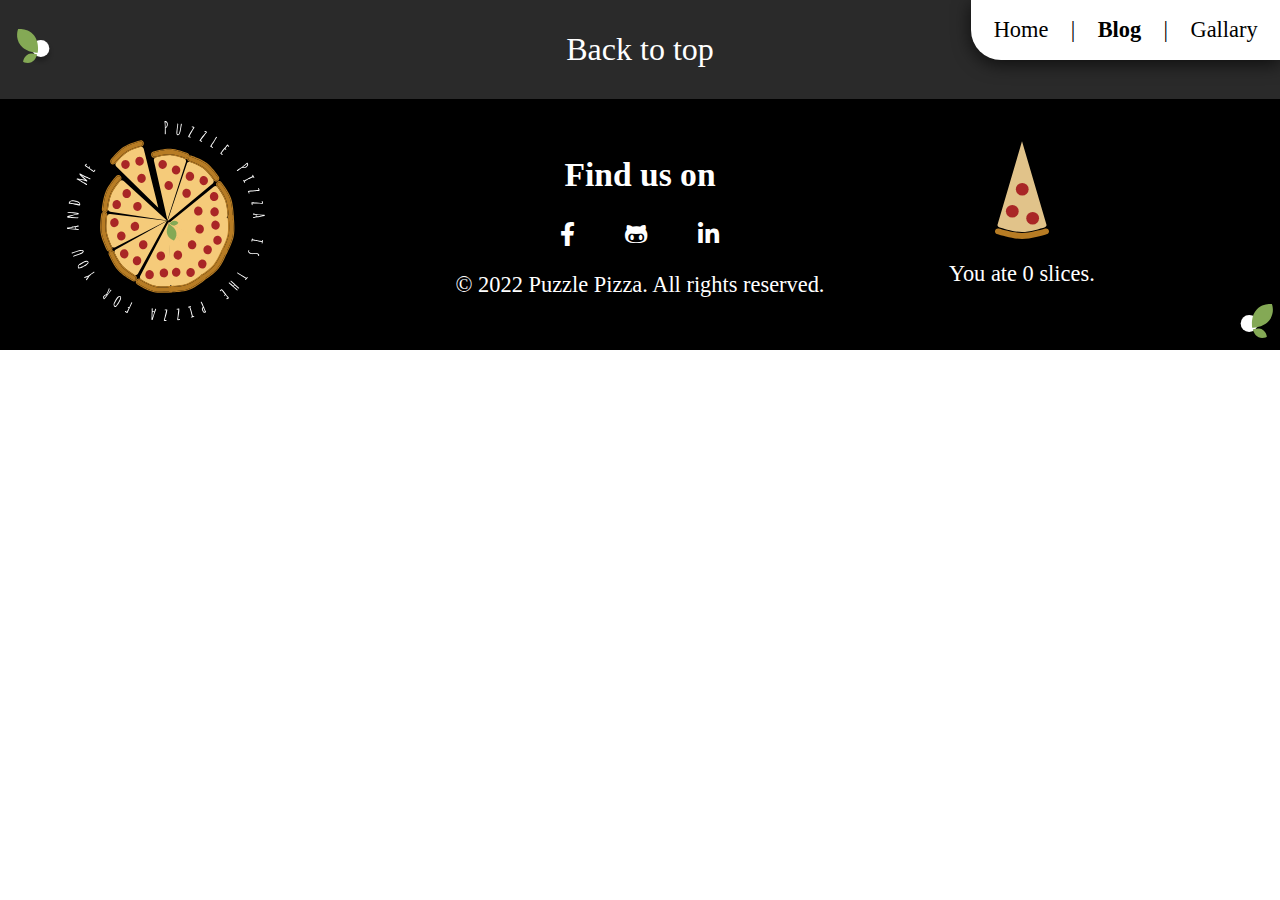
<file: pages/blog.html>
<!DOCTYPE html>
<html lang="en">
  <head>
    <meta charset="UTF-8" />
    <meta http-equiv="X-UA-Compatible" content="IE=edge" />
    <meta name="viewport" content="width=device-width, initial-scale=1.0" />
    <link rel="stylesheet" href="../styles/style.css" />
    <link rel="stylesheet" href="../styles/all.min.css" />
    <link href="https://vjs.zencdn.net/7.20.3/video-js.css" rel="stylesheet" />
    
    <title>Puzzle Pizza</title>
  </head>
  <body>
    <header>
      <ul>
        <li><a href="../"> Home </a></li>
        <li class="vspacer">|</li>
        <li class="selected-page"><a href="#"> Blog </a></li>
        <li class="vspacer">|</li>
        <li><a href="./gallary.html"> Gallary </a></li>
      </ul>
    </header>
    <section class="main">
      <div id="dib-posts"></div>
    </section>
    <a href="#">
      <section class="back-to-top">
        <h1>Back to top</h1>
      </section>
    </a>
    <footer>
      <div class="container1 container">
        <img src="../img/logo.svg" alt="" class="logo" />
      </div>
      <div class="container2 container">
        <h2>Find us on</h2>
        <div class="social flex-center">
          <a href="#" target="_blank">
            <i class="fab fa-facebook-f social-icon"></i>
          </a>
          <a href="#" target="_blank">
            <i class="fab fa-github-alt social-icon"></i>
          </a>
          <a href="#" target="_blank">
            <i class="fab fa-linkedin-in social-icon"></i>
          </a>
        </div>
        <div class="flex-center copyright-container">
          <p class="copyright">© 2022 Puzzle Pizza. All rights reserved.</p>
        </div>
      </div>
      <div class="container3 pizza-clicker-container container">
        <img class="pizza-clicker" id="pizza" src="../img/1.svg" alt="" />
        <p>You ate <span id="num">0</span> slices.</p>
      </div>
    </footer>
    <script src="https://io.dropinblog.com/embedjs/81e53dbf-1cb7-4dc5-a798-6795937ac284.js"></script>
  </body>
  <script src="../js/pizza.js"></script>
</html>
</file>
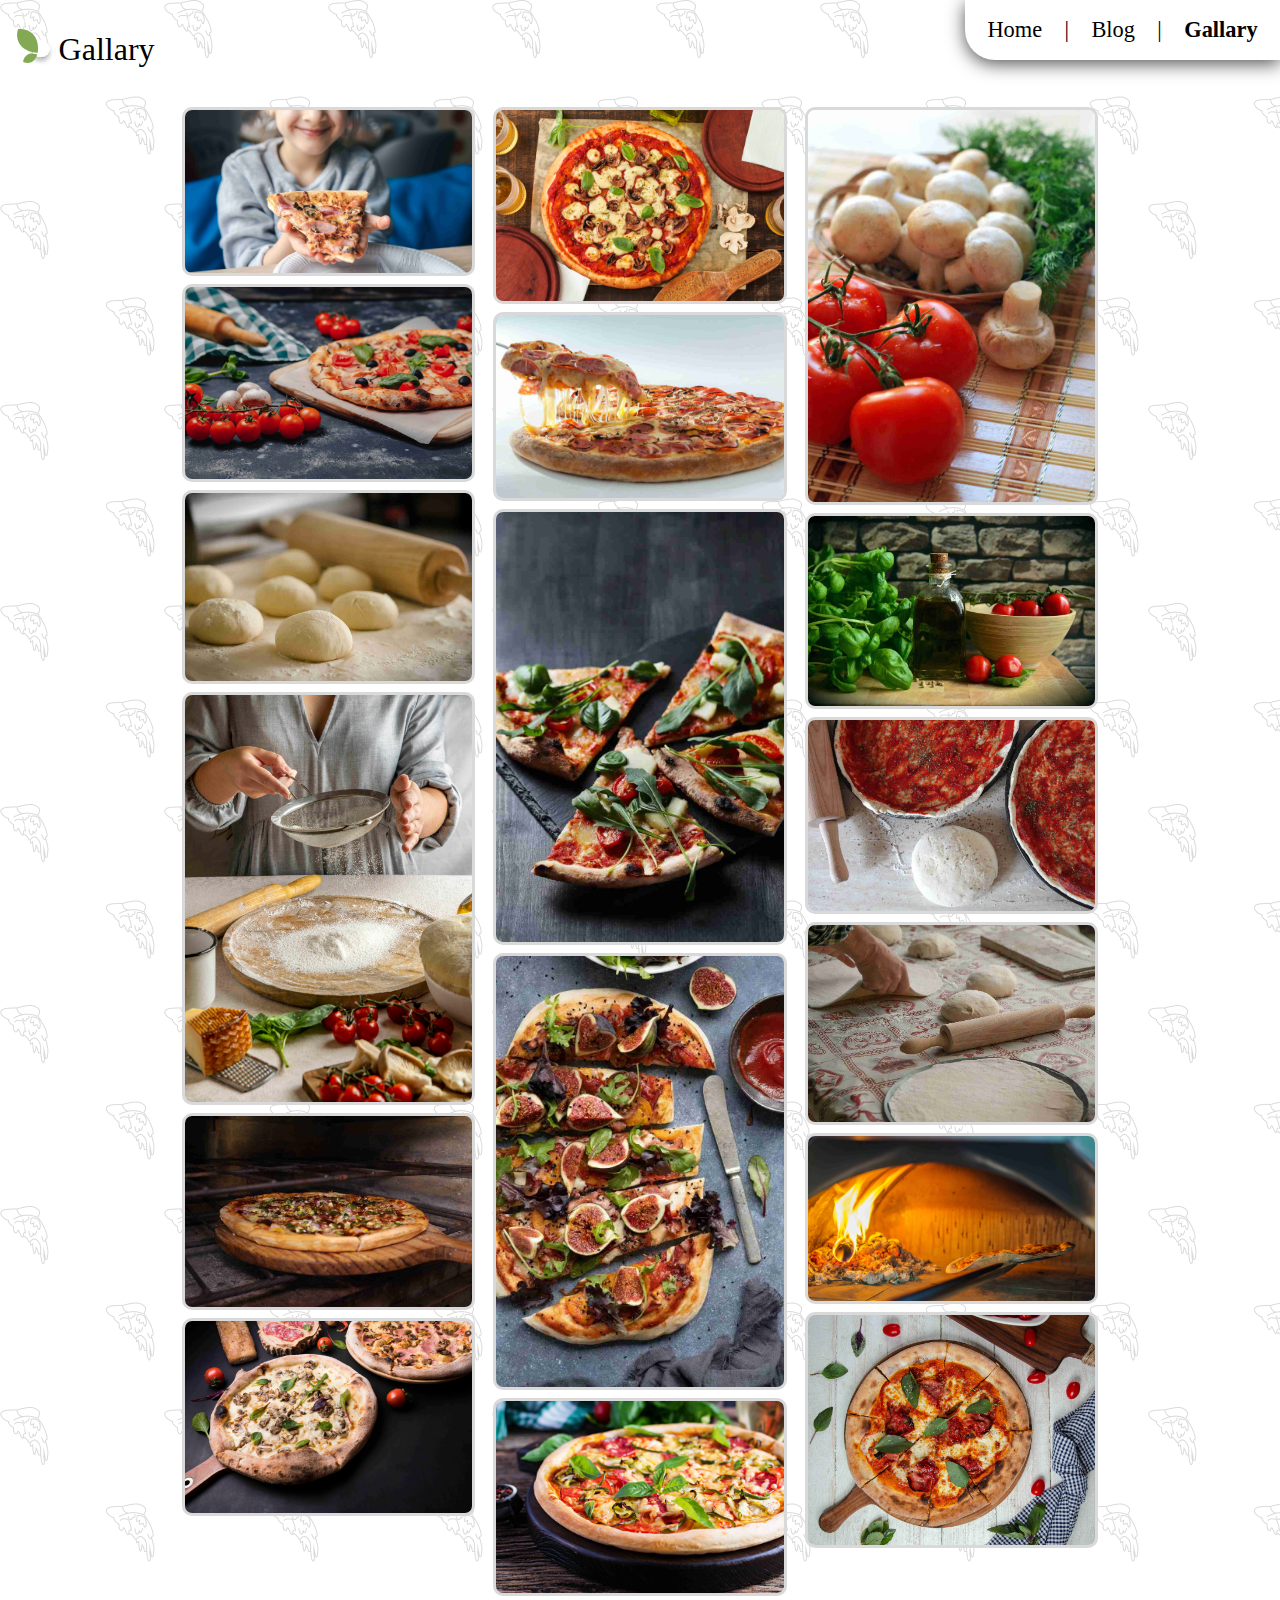
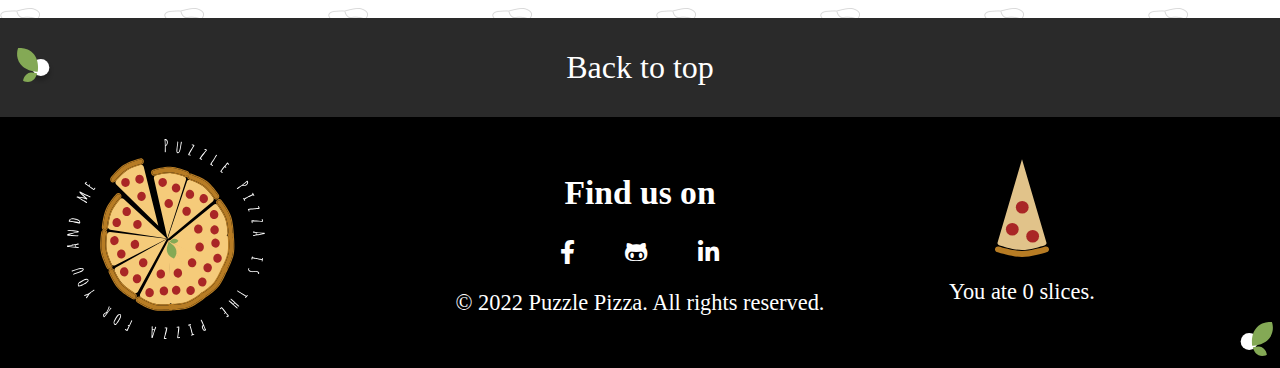
<file: pages/gallary.html>
<!DOCTYPE html>
<html lang="en">
  <head>
    <meta charset="UTF-8" />
    <meta http-equiv="X-UA-Compatible" content="IE=edge" />
    <meta name="viewport" content="width=device-width, initial-scale=1.0" />
    <link rel="stylesheet" href="../styles/style.css" />
    <link rel="stylesheet" href="../styles/all.min.css" />
    <link href="https://vjs.zencdn.net/7.20.3/video-js.css" rel="stylesheet" />
    <title>Puzzle Pizza</title>
  </head>
  <body>
    <header>
      <ul>
        <li><a href="../"> Home </a></li>
        <li class="vspacer">|</li>
        <li><a href="./blog.html"> Blog </a></li>
        <li class="vspacer">|</li>
        <li class="selected-page"><a href="#"> Gallary </a></li>
      </ul>
    </header>
    <section class="main">
      <h1>Gallary</h1>
      <div class="row">
        <div
          class="gallary-images"
          style="display: flex; flex-wrap: wrap; gap: 10px"
        >
          <div class="column">
            <img
              src="../img/gallary/0.jpg"
              alt="image related to pizza"
              class="gallary-image"
            />
            <img
              src="../img/gallary/2.jpg"
              alt="image related to pizza"
              class="gallary-image"
            />
            <img
              src="../img/gallary/3.jpg"
              alt="image related to pizza"
              class="gallary-image"
            />
            <img
              src="../img/gallary/4.jpg"
              alt="image related to pizza"
              class="gallary-image"
            />
            <img
              src="../img/gallary/5.jpg"
              alt="image related to pizza"
              class="gallary-image"
            />
            <img
              src="../img/gallary/6.jpg"
              alt="image related to pizza"
              class="gallary-image"
            />
          </div>
          <div class="column">
            <img
              src="../img/gallary/7.jpg"
              alt="image related to pizza"
              class="gallary-image"
            />
            <img
              src="../img/gallary/10.jpg"
              alt="image related to pizza"
              class="gallary-image"
            />
            <img
              src="../img/gallary/11.jpg"
              alt="image related to pizza"
              class="gallary-image"
            />
            <img
              src="../img/gallary/12.jpg"
              alt="image related to pizza"
              class="gallary-image"
            />
            <img
              src="../img/gallary/14.jpg"
              alt="image related to pizza"
              class="gallary-image"
            />
          </div>

          <div class="column">
            <img
              src="../img/gallary/15.jpg"
              alt="image related to pizza"
              class="gallary-image"
            />
            <img
              src="../img/gallary/16.jpg"
              alt="image related to pizza"
              class="gallary-image"
            />
            <img
              src="../img/gallary/17.jpg"
              alt="image related to pizza"
              class="gallary-image"
            />
            <img
              src="../img/gallary/18.jpg"
              alt="image related to pizza"
              class="gallary-image"
            />
            <img
              src="../img/gallary/19.jpg"
              alt="image related to pizza"
              class="gallary-image"
            />
            <img
              src="../img/gallary/20.jpg"
              alt="image related to pizza"
              class="gallary-image"
            />
          </div>
        </div>
      </div>
    </section>
    <a href="#">
      <section class="back-to-top">
        <h1>Back to top</h1>
      </section>
    </a>
    <footer>
      <div class="container1 container">
        <img src="../img/logo.svg" alt="" class="logo" />
      </div>
      <div class="container2 container">
        <h2>Find us on</h2>
        <div class="social flex-center">
          <a href="#" target="_blank">
            <i class="fab fa-facebook-f social-icon"></i>
          </a>
          <a href="#" target="_blank">
            <i class="fab fa-github-alt social-icon"></i>
          </a>
          <a href="#" target="_blank">
            <i class="fab fa-linkedin-in social-icon"></i>
          </a>
        </div>
        <div class="flex-center copyright-container">
          <p class="copyright">© 2022 Puzzle Pizza. All rights reserved.</p>
        </div>
      </div>
      <div class="container3 pizza-clicker-container container">
        <img class="pizza-clicker" id="pizza" src="../img/1.svg" alt="" />
        <p>You ate <span id="num">0</span> slices.</p>
      </div>
    </footer>
  </body>
  <script src="../js/pizza.js"></script>
</html>
</file>
<file: styles/style.css>
@import url("https://fonts.googleapis.com/css2?family=Amatic+SC:wght@400;700&family=IM+Fell+French+Canon&display=swap");

* {
  box-sizing: border-box;
}

html,
body {
  min-height: 100%;
  background: #fff;
  color: #000;
  overflow-x: hidden;
  scroll-behavior: smooth;
}

body {
  font-size: 1.4rem;
  text-rendering: optimizeLegibility;
  background-image: url("../img/bg-pattern.png");
}

a,
a:visited,
a:hover,
a:active {
  text-decoration: none;
  color: inherit;
}

body,
ul,
ol,
dl {
  list-style: none;
  margin: 0;
  padding: 0;
}
article,
aside,
audio,
footer,
header,
nav,
section,
video {
  display: block;
}

p,
h1,
h2,
h3,
h4 {
  font-family: "IM Fell French Canon", serif;
}

.title {
  font-family: "Amatic SC", cursive;
  font-size: 80px;
  font-weight: bold;
}

h1 {
  font-size: 32px;
  margin-left: 25px;
  font-weight: 400;
  height: 56px;
  display: flex;
  align-items: center;
}

h1::before {
  content: url("../img/raihana.svg");
  position: absolute;
  left: 10px;
  transform: scaleX(-1);
}

p {
  -ms-word-break: break-all;
  word-break: break-all;
  word-break: break-word;
  -moz-hyphens: auto;
  -webkit-hyphens: auto;
  -ms-hyphens: auto;
  hyphens: auto;
}
img {
  border: none;
  max-width: 100%;
}

header {
  position: absolute;
  background-color: #fff;
  right: 0;
  height: 60px;
  border-radius: 0 0 0 30px;
  box-shadow: 0px 4px 18px rgba(0, 0, 0, 0.68);
  padding: 1em;
  z-index: 100;
}
header ul {
  width: 100%;
  height: 100%;
  display: flex;
  gap: 1em;
  justify-content: space-evenly;
  align-items: center;
}

.banner {
  gap: 5em;
  color: white;
  background: url("../img/homepage_banner_bg.png");
  background-size: cover;
  height: 597px;
}

.banner-logo {
  animation-name: slow-spin;
  animation-duration: 25s;
  animation-iteration-count: infinite;
  animation-timing-function: linear;
}

@keyframes slow-spin {
  from {
    transform: rotate(0deg);
  }
  to {
    transform: rotate(-360deg);
  }
}

footer {
  position: relative;
  display: flex;
  justify-content: space-between;
  background-color: black;
  color: white;
  padding: 1em 3em;
}

footer::after {
  content: url("../img/raihana.svg");
  position: absolute;
  right: 0;
  bottom: 0;
}

footer .container2 {
  display: flex;
  flex-direction: column;
  justify-content: center;
  align-items: center;
}

footer .logo {
  height: 200px;
}

.copyright {
  text-align: center;
}

.social {
  gap: 50px;
}

.social-icon::before {
  font-size: 24px;
}

.social-icon:hover {
  color: rgba(255, 255, 255, 0.75);
}

.social-icon:active {
  color: rgba(255, 255, 255, 0.5);
}

.pizza-clicker {
  height: 100px;
}

.pizza-clicker:hover {
  transform: scale(1.1);
}

.pizza-clicker-container {
  display: flex;
  flex-direction: column;
  justify-content: center;
  align-items: center;
  text-align: center;
}

footer .container {
  width: 33.33333%;
}

.flex-center {
  display: flex;
  justify-content: center;
  align-items: center;
}

.selected-page {
  font-weight: 700;
}

.copyright {
  align-self: flex-end;
}

section {
  padding: 0 1.5em;
}

.back-to-top {
  width: 100vw;
  background-color: rgb(42, 42, 42);
  color: white;
  display: flex;
  justify-content: center;
  align-items: center;
}
.back-to-top h1 {
  margin-left: 0;
}

.center {
  text-align: center;
}

/* TEST */
.border {
  border-radius: 10px;
  border: 3px solid #d9d9d9;
}

.social-embed-container {
  display: flex;
  width: 100%;
  justify-content: center;
  flex-wrap: wrap;
  gap: 10px;
}

.container1 p {
  width: 50%;
}

.container1 img {
  max-height: 300px;
  /* width: 40%; */
}

/* .gallary-image { */
/* width: 20%; */
/* height: 20%; */
/* } */

.row {
  display: flex;
  flex-wrap: wrap;
  padding: 0 4px;
}

/* Create four equal columns that sits next to each other */
.column {
  flex: 25%;
  max-width: 25%;
  padding: 0 4px;
}

.column img {
  margin-top: 8px;
  vertical-align: middle;
  width: 100%;
}

.location .container {
  display: flex;
  justify-content: center;
  align-items: center;
  margin-bottom: 1em;
}

.gallary-images {
  display: flex;
  flex-wrap: wrap;
  gap: 10px;
  margin-bottom: 1.5em;
  margin-bottom: 1em;
  justify-content: center;
}

.gallary-images img {
  border-radius: 10px;
  border: 3px solid #d9d9d9;
  transition: all 600ms cubic-bezier(0.075, 0.82, 0.165, 1);
  z-index: 1;
}

.gallary-images img:hover {
  transform: scale(1.4);
  z-index: 10;
}

.dib-homepage-title::before {
  content: none;
}

/* Responsive layout - makes a two column-layout instead of four columns */
@media screen and (max-width: 800px) {
  .column {
    flex: 50%;
    max-width: 50%;
  }
}

/* Responsive layout - makes the two columns stack on top of each other instead of next to each other */
@media screen and (max-width: 600px) {
  .column {
    flex: 100%;
    max-width: 100%;
  }
}


@media only screen and (max-width: 900px) {
  .banner .title {
    display: none;
  }
  .banner-logo {
    padding: 20px;
  }
  footer .container {
    width: 100vw;
    display: flex;
    justify-content: center;
    align-items: center;
    padding: 0 1em;
  }
  footer {
    flex-direction: column;
    justify-content: center;
    align-items: center;
  }
  .banner {
    height: auto;
  }
  header {
    width: 100vw;
    border-radius: 0;
    padding: 0.5em;
    position: static;
  }

  .gallary-images img:hover {
    transform: scale(1.2);
    z-index: 10;
  }
}

@media only screen and (max-width: 350px) {
  .vspacer {
    display: none;
  }
}
</file>
